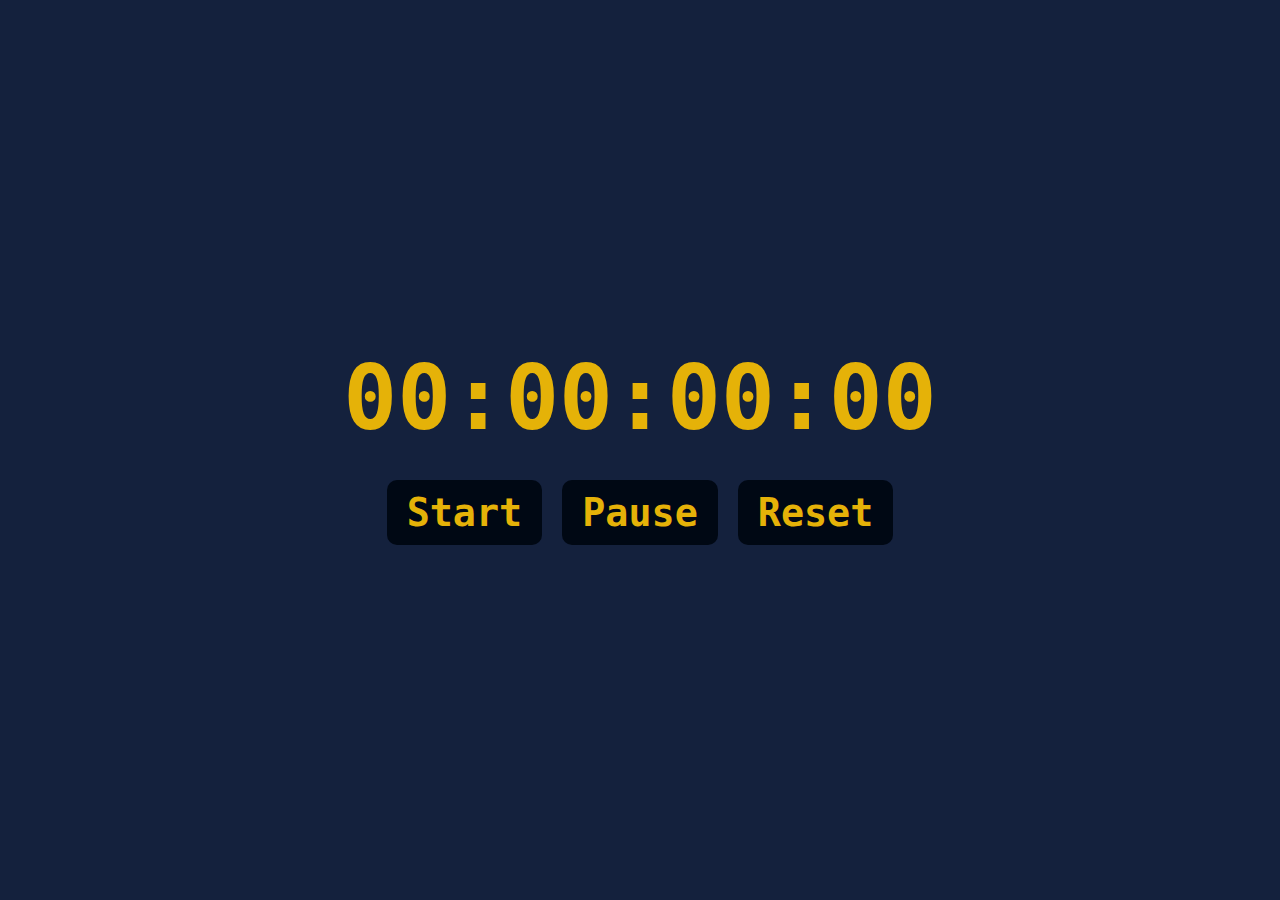
<file: index.html>
<!DOCTYPE html>
<html lang="en">
<head>
          <meta charset="UTF-8">
          <meta name="viewport" content="width=device-width, initial-scale=1.0">
          <title>Stopwatch</title>
          <link rel="stylesheet" href="Stopwatch.css">
</head>
<body>
          <div class="wrapper">
                    <div class="clock" id="display">00:00:00:00</div>
                    <div class="buttons">
                              <button onclick="start()">Start</button>
                              <button onclick="Pause()">Pause</button>
                              <button onclick="reset()">Reset</button>
                              
                    </div>
          </div>
          <script src="Stopwatch.js"></script>
</body>
</html>
</file>
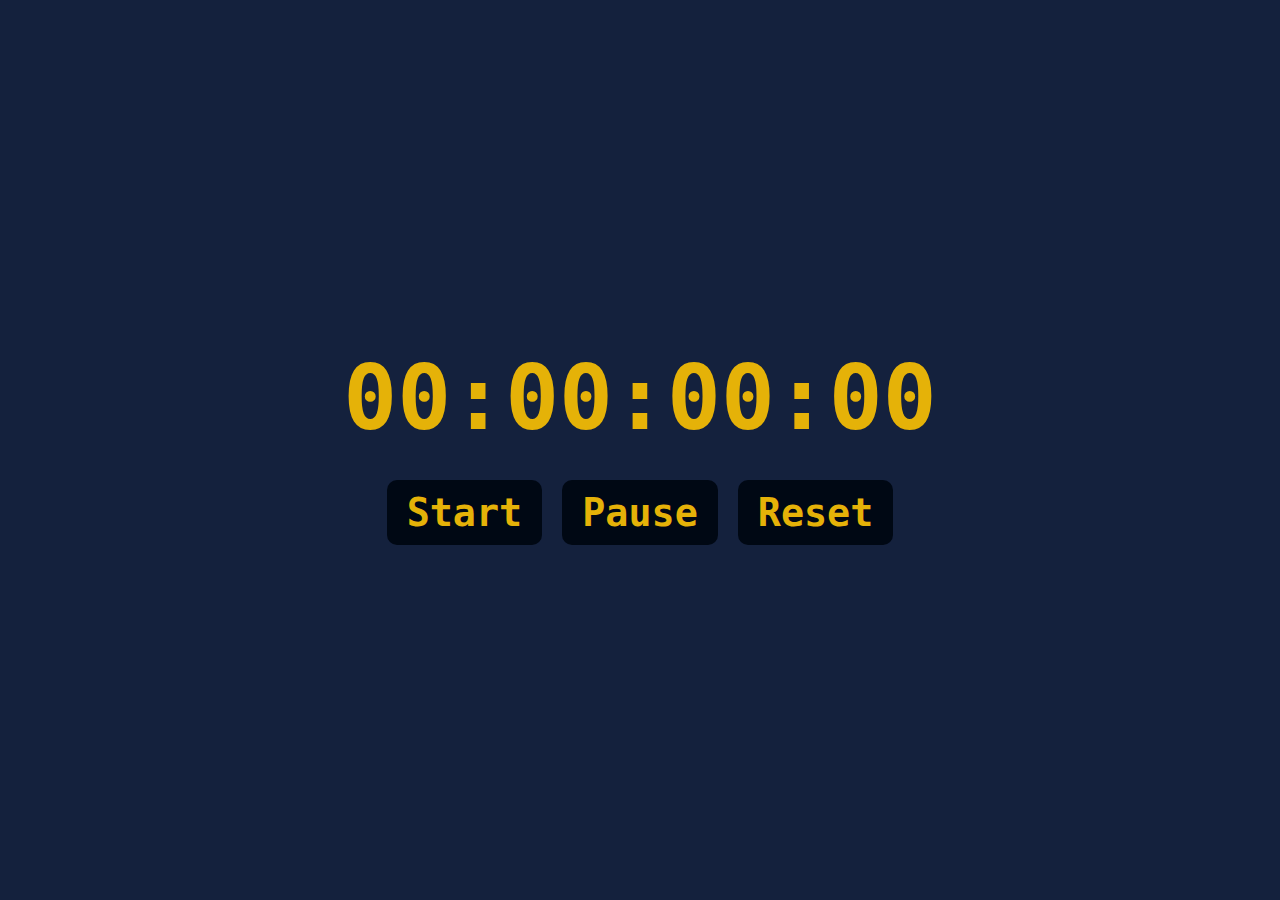
<file: Stopwatch.html>
<!DOCTYPE html>
<html lang="en">
<head>
          <meta charset="UTF-8">
          <meta name="viewport" content="width=device-width, initial-scale=1.0">
          <title>Stopwatch</title>
          <link rel="stylesheet" href="Stopwatch.css">
</head>
<body>
          <div class="wrapper">
                    <div class="clock" id="display">00:00:00:00</div>
                    <div class="buttons">
                              <button onclick="start()">Start</button>
                              <button onclick="Pause()">Pause</button>
                              <button onclick="reset()">Reset</button>
                              
                    </div>
          </div>
          <script src="Stopwatch.js"></script>
</body>
</html>
</file>
<file: Stopwatch.css>
body {
        display: flex;
        justify-content: center;
        align-items: center;
        height: 100vh; /* Full viewport height */
        margin: 0; /* Remove default margin */
        font-family: monospace;
        font-weight: bold;
        background-color: #14213d;
        color: #e5b208;
    }
    
    .wrapper {
        max-width: 80%; /* Limit width for better readability on larger screens */
        padding: 20px; /* Padding for better spacing */
        text-align: center; /* Center content */
    }
    
    .clock {
        font-size: 7vw; /* Responsive font size based on viewport width */
        margin-bottom: 20px; /* Space between clock and buttons */
    }
    
    .buttons {
        display: flex;
        flex-wrap: wrap;
        justify-content: center;
    }
    
    .buttons button {
        font-size: 3vw; /* Responsive font size based on viewport width */
        margin: 10px; /* Adjusted margin for better spacing */
        padding: 10px 20px; /* Adjusted padding for better button appearance */
        border: none;
        font-family: monospace;
        font-weight: bold;
        color: #e5b208;
        background-color: #000814;
        border-radius: 10px;
        cursor: pointer;
        transition: background-color 0.3s ease;
    }
    
    .buttons button:hover {
        background-color: #011533;
    }
    
    /* Responsive adjustments for mobile devices */
    @media (max-width: 700px) {
        .wrapper {
            max-width: 95%; /* Adjusted max-width for smaller screens */
        }
        .clock {
            font-size: 10vw; /* Adjusted font size for smaller screens */
        }
        .buttons button {
            font-size: 7vw; /* Adjusted font size for smaller screens */
            width: 40%; /* Adjusted width for smaller screens */
        }
    }
</file>
